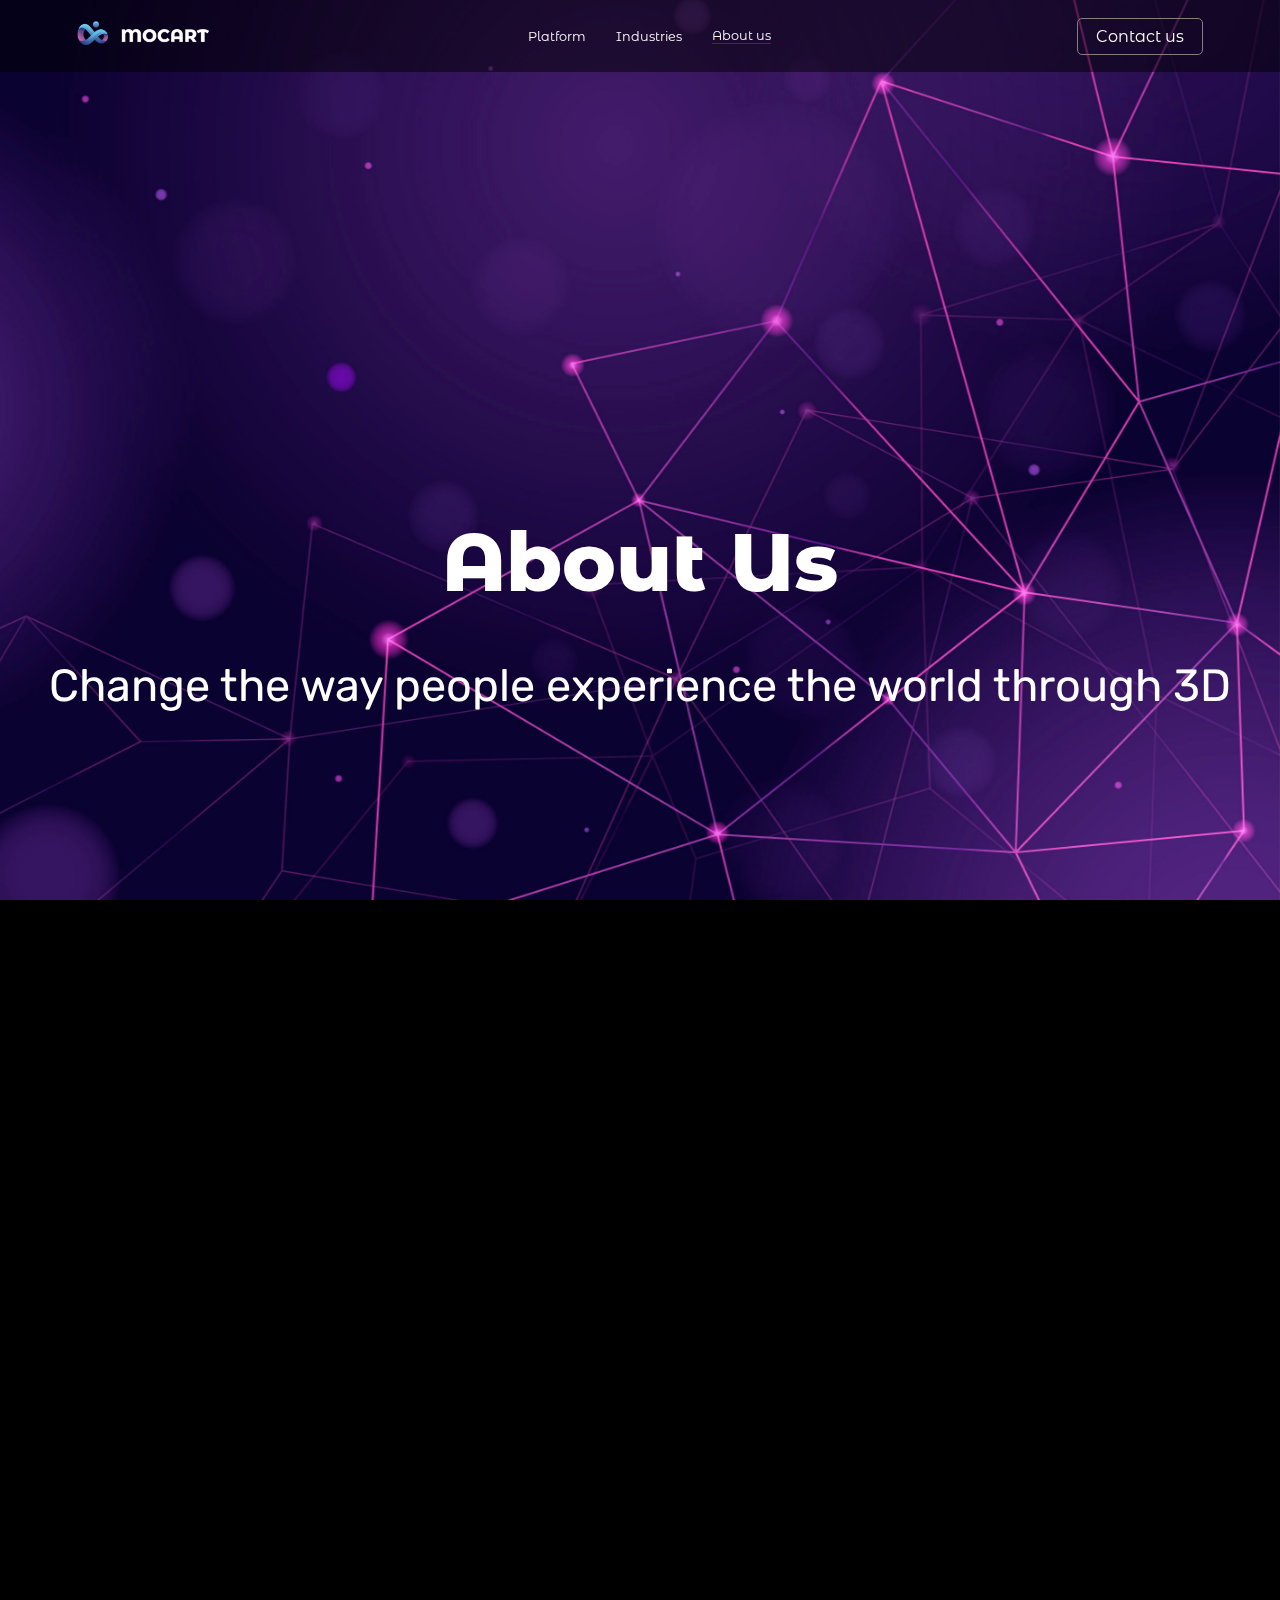
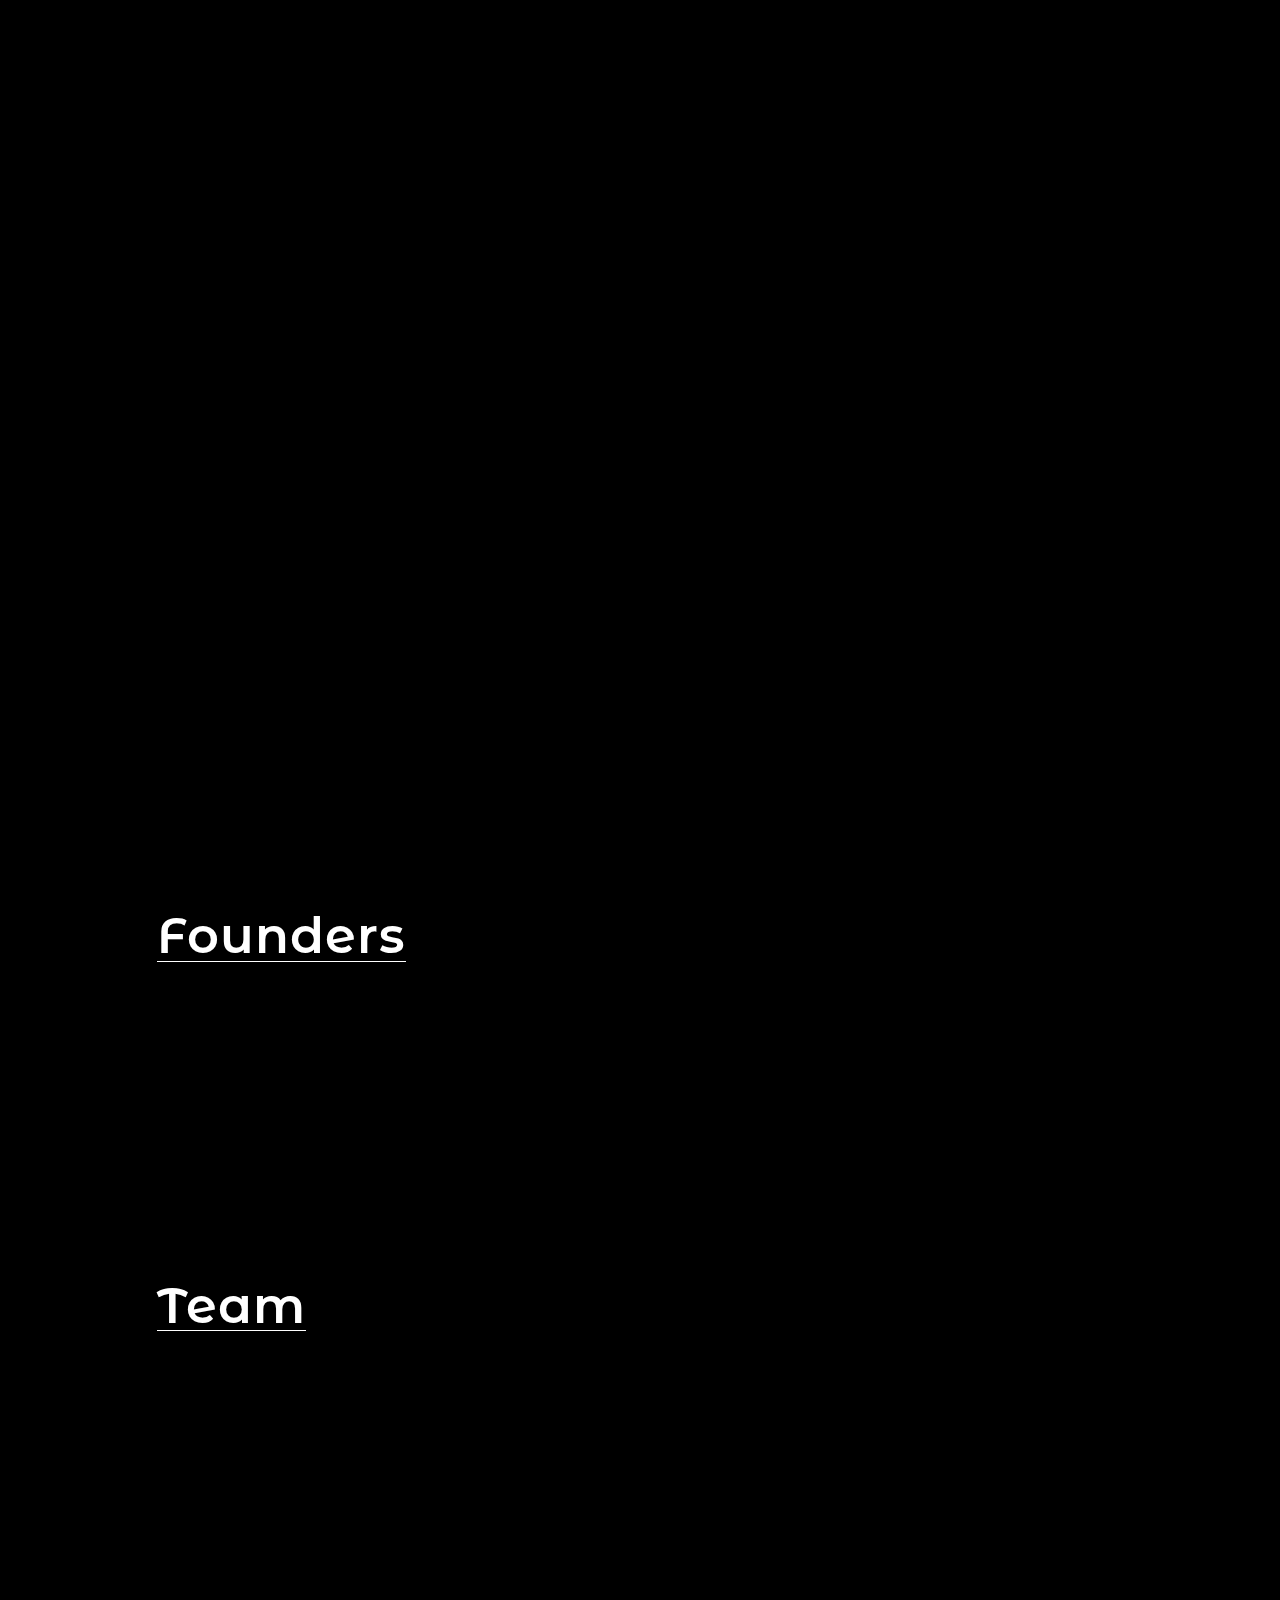
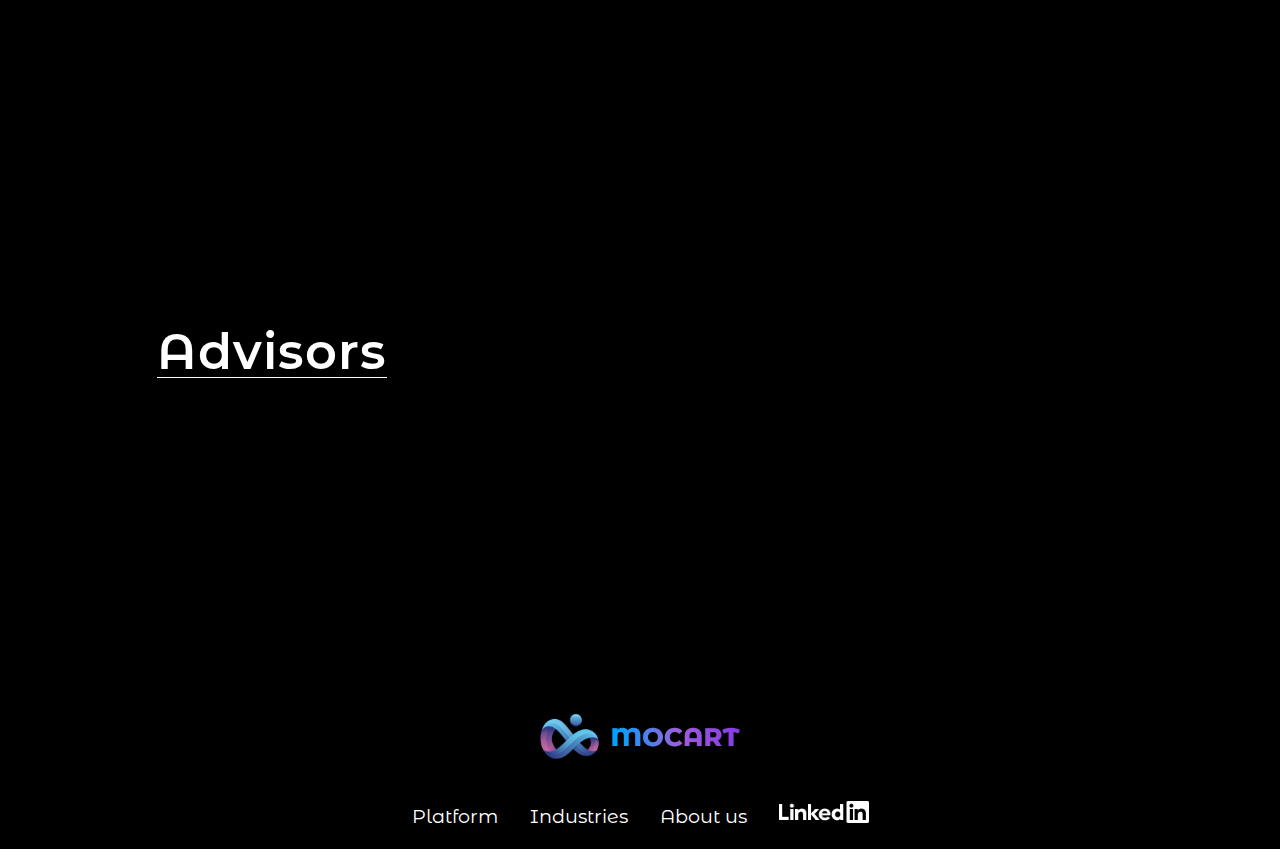
<file: aboutus.html>
<!DOCTYPE html>
<html lang="en">

<head>
  <title>MOCART - ABOUT US</title>

  <meta charset="UTF-8" />
  <meta name="viewport" content="width=device-width, initial-scale=1.0" />
  <meta http-equiv="X-UA-Compatible" content="ie=edge" />
  <link rel="stylesheet" href="style.css" />
  <link rel="icon" type="image/x-icon" href="./images/logo.png">
  <script src="https://ajax.googleapis.com/ajax/libs/jquery/3.5.1/jquery.min.js"></script>
  <link href="https://cdn.jsdelivr.net/npm/bootstrap@5.3.0/dist/css/bootstrap.min.css" rel="stylesheet"
    integrity="sha384-9ndCyUaIbzAi2FUVXJi0CjmCapSmO7SnpJef0486qhLnuZ2cdeRhO02iuK6FUUVM" crossorigin="anonymous">
  <link href="https://unpkg.com/aos@2.3.1/dist/aos.css" rel="stylesheet">
  <link rel="stylesheet" href="https://cdnjs.cloudflare.com/ajax/libs/font-awesome/5.15.3/css/all.min.css">
</head>

<body>
  <div id="loadingpage">
    <div data-aos="fade-in"><img src="./images/logo.png"></img></div>

    <div data-aos="fade-in" id="loadingpageText" class="clipbgpurple">Loading ... </div>
  </div>
  <nav>
    <a href="index "><img id="logoimg" style="width:145px" height="auto" src="./images/mocartlogo.png"></img></a>
    <ul>
      <li><a href="our_platform ">Platform</a></li>
      <li><a href="industries ">Industries</a></li>
      <li><a class="activeLINK" href="aboutus ">About us</a></li>
    </ul>
    <div data-title="contactUS" id="contactEL">
      <a data-title="contactUS" onclick="showpopup(this.dataset.title)">Contact us</a>
    </div>
    <div onclick="togglenav()" id="hamburger">
      <diV id="hamburger1"></diV>
      <diV id="hamburger2"></diV>
      <diV id="hamburger3"></diV>
    </div>
  </nav>
  <div id="resnav" class="resnav" style="display: none;">
    <ul>
      <li><a href="our_platform ">Platform</a></li>
      <li><a href="industries ">Industries</a></li>
      <li><a class="activeLINK" href="aboutus ">About us</a></li>
    </ul>
    <div data-title="contactUS" id="contactEL">
      <a data-title="contactUS" style="color: black;" onclick="showpopup(this.dataset.title)">Contact us</a>
    </div>
  </div>
  <header id="aboutus_header">

    <div data-aos="fade-up" class="textone ">About Us</div>
    <h3 data-aos="fade-up" data-aos-delay="300" class="texttwo">Change the way people experience the world through 3D
    </h3>
  </header>
  <div class="parralax">
    <div class="ourvision padding">
      <div data-aos="fade-in" class="ourvisionTitle clipbgpurple"> Our vision</div>
      <div data-aos="fade-in" class="ourvisionText">At Mocart, we aim to change the way people experience the world through 3D technology.</div>
      <div data-aos="fade-in" class="ourvisionText">As a pioneering startup, we are driven by a passion for innovation and a vision of creating immersive digital environments that push the boundaries of reality. Our dedicated team of programmer, designers, and researches collaborate to craft captivating virtual experiences that transport users to extraordinary realms.</div>
      <!-- <div data-aos="fade-in" class="ourvisionText"> We believe that virtual reality has the power to revolutionize industries and unlock new possibilities.
        We strive to harness the full potential of this cutting-edge technology to enhance education, entertainment, training, and various other domains</div> -->
    </div>
    <div class="whoweare padding">
      <div data-aos="fade-in" class="whoweareTitle clipbgpurple">Who we are?</div>
      <di data-aos="fade-in" class="whoweareText">Mocart was created by two Israeli entrepreneurs
        who dreamed of changing the traditional way of shopping.
        Since then, they participated in two international Accelerator
        programs- Tau venture and TCN - the capital network.
    </div>
  </div>
  <!-- <div class="whowearecarousel">
    <div id="carouselExampleIndicators" class="carousel slide" data-bs-ride="carousel">
      <div class="carousel-indicators" id="carousel-indicators">
        <button type="button" data-bs-target="#carouselExampleIndicators" id="crsbutton" data-bs-slide-to="0" class="active"
          aria-current="true" aria-label="Slide 1"></button>
        <button type="button" data-bs-target="#carouselExampleIndicators" id="crsbutton" data-bs-slide-to="1"
          aria-label="Slide 2"></button>
        <button type="button" data-bs-target="#carouselExampleIndicators"  id="crsbutton" data-bs-slide-to="2"
          aria-label="Slide 3"></button>
      </div>
      <div class="carousel-inner">
        <div class="carousel-item active">
          <svg class="bd-placeholder-img bd-placeholder-img-lg d-block w-100" width="800" height="400"
            xmlns="http://www.w3.org/2000/svg" role="img" aria-label="Placeholder: First slide"
            preserveAspectRatio="xMidYMid slice" focusable="false">
            <title>Placeholder</title>
            <rect width="100%" height="100%" fill="#777"></rect><text x="50%" y="50%" fill="#fff" dy=".3em">First
              slide</text>
          </svg>
        </div>
        <div class="carousel-item">
          <svg class="bd-placeholder-img bd-placeholder-img-lg d-block w-100" width="800" height="400"
            xmlns="http://www.w3.org/2000/svg" role="img" aria-label="Placeholder: Second slide"
            preserveAspectRatio="xMidYMid slice" focusable="false">
            <title>Placeholder</title>
            <rect width="100%" height="100%" fill="#666"></rect><text x="50%" y="50%" fill="#fff" dy=".3em">Second
              slide</text>
          </svg>
        </div>
        <div class="carousel-item">
          <svg class="bd-placeholder-img bd-placeholder-img-lg d-block w-100" width="800" height="400"
            xmlns="http://www.w3.org/2000/svg" role="img" aria-label="Placeholder: Third slide"
            preserveAspectRatio="xMidYMid slice" focusable="false">
            <title>Placeholder</title>
            <rect width="100%" height="100%" fill="#555"></rect><text x="50%" y="50%" fill="#fff" dy=".3em">Third
              slide</text>
          </svg>
        </div>
      </div>
      <button class="carousel-control-prev" type="button" data-bs-target="#carouselExampleIndicators"
        data-bs-slide="prev">
        <span class="carousel-control-prev-icon" aria-hidden="true"></span>
        <span class="visually-hidden">Previous</span>
      </button>
      <button class="carousel-control-next" type="button" data-bs-target="#carouselExampleIndicators"
        data-bs-slide="next">
        <span class="carousel-control-next-icon" aria-hidden="true"></span>
        <span class="visually-hidden">Next</span>
      </button>
    </div>
  </div> -->
  
  <div class="theteam padding">
    <div data-aos="fade-in" class="theteamTitle clipbgpurple">Meet the team</div>
    <div class="theteamSubTitle">Founders</div>
    <div class="theteamrow1">
      <div class="teambox">
        <div class="teambox1">
          <div data-aos="fade-in" class="teambox1circle">
            <img alt="Royal-Lee Shimon - Co-Founder & CEO"  src="./images/Royal.jpg" />
          </div>
        </div>
        <div data-aos="fade-in" class="teambox2">Royal-Lee Shimon</div>
        <div data-aos="fade-in" class="teambox3">Co-Founder & CEO</div>
      </div>
      <div class="teambox">
        <div class="teambox1">
          <div data-aos="fade-in" class="teambox1circle">
            <img alt="Yoav Jaoui - Co-Founder & COO" src="./images/yoav.webp" />
          </div>
        </div>
        <div data-aos="fade-in" class="teambox2">Yoav Jaoui</div>
        <div data-aos="fade-in" class="teambox3">Co-Founder & COO</div>
      </div>
    </div>
    <div class="theteamSubTitle">Team</div>

    <div class="theteamrow1">
      <div class="teambox ">
        <div class="teambox1">
          <div data-aos="fade-in" class="teambox1circle">
            <img alt="Gidon Freedman - Head of 3D"  src="./images/Gidon.webp" />
          </div>
        </div>
        <div data-aos="fade-in" class="teambox2">Gidon Freedman</div>
        <div data-aos="fade-in" class="teambox3">Head of 3D</div>
        <!-- <div class="teambox4">Retail Entrepreneur | Ex-UFLP at UnileverMBA Candidate | BA Business and MarketingPodcaster</div> -->
      </div>
      <div class="teambox">
        <div class="teambox1">
          <div data-aos="fade-in" class="teambox1circle">
            <img alt="Hadas Strul - Product Lead"  src="./images/hadas.webp" />
          </div>
        </div>
        <div data-aos="fade-in" class="teambox2">Hadas Strul</div>
        <div data-aos="fade-in" class="teambox3">Product Lead</div>
      </div>
      <div class="teambox ">
        <div class="teambox1">
          <div data-aos="fade-in" class="teambox1circle">
            <img alt="Eden Beck - 3D & Motion Designer"  src="./images/eden.jpeg" />
          </div>
        </div>
        <div data-aos="fade-in" class="teambox2">Eden Beck</div>
        <div data-aos="fade-in" class="teambox3">3D & Motion Designer </div>
      </div>
      <div class="teambox ">
        <div class="teambox1">
          <div data-aos="fade-in" class="teambox1circle">
            <img alt="Emuna Hadad - UX Designer" src="./images/emuna.jpeg" />
          </div>
        </div>
        <div data-aos="fade-in" class="teambox2">Emuna Hadad</div>
        <div data-aos="fade-in" class="teambox3">UX Designer</div>
      </div>
      <div class="teambox ">
        <div class="teambox1">
          <div data-aos="fade-in" class="teambox1circle">
            <img alt="Ran Mazar - Unreal Developer" src="./images/RanMazar.jpg" />
          </div>
        </div>
        <div data-aos="fade-in" class="teambox2">Ran Mazar</div>
        <div data-aos="fade-in" class="teambox3">Unreal Developer</div>
      </div>
    </div>
    <div class="theteamSubTitle">Advisors</div>

    <div class="theteamrow1">

      <div class="teambox ">
        <div class="teambox1">
          <div data-aos="fade-in" class="teambox1circle">
            <img alt="Dana Tevet - Phd Consumer behavior" width="110%" height="auto" src="./images/Dana.jpg" />
          </div>
        </div>
        <div data-aos="fade-in" class="teambox2">Dana Tevet</div>
        <div data-aos="fade-in" class="teambox3">Phd Consumer behavior</div>
        <!-- <div class="teambox4">Retail Entrepreneur | Ex-UFLP at UnileverMBA Candidate | BA Business and MarketingPodcaster</div> -->
      </div>
      <div class="teambox ">
        <div class="teambox1">
          <div data-aos="fade-in" class="teambox1circle">
            <img alt="Dekel Valtzer - founder and CEO of Avo" width="110%" height="auto" src="./images/Dekel.jpg" />

          </div>
        </div>
        <div data-aos="fade-in" class="teambox2">Dekel Valtzer</div>
        <div data-aos="fade-in" class="teambox3">founder and CEO of Avo</div>
        <!-- <div class="teambox4">Retail Entrepreneur | Ex-UFLP at UnileverMBA Candidate | BA Business and MarketingPodcaster</div> -->
      </div>
      <div class="teambox ">
        <div class="teambox1">
          <div data-aos="fade-in" class="teambox1circle">
            <img alt="Shlomi Haybi - Founder of Jeeng" width="110%" height="auto" src="./images/shlomi.jpg" />

          </div>
        </div>
        <div data-aos="fade-in" class="teambox2">Shlomi Haybi</div>
        <div data-aos="fade-in" class="teambox3">Founder of Jeeng</div>
        <!-- <div class="teambox4">Retail Entrepreneur | Ex-UFLP at UnileverMBA Candidate | BA Business and MarketingPodcaster</div> -->
      </div>
    </div>
  </div>
  <div id="popupparent" class="popupparent">
    <div id="popup" class="popup">
      <div onclick="hidepopup()" class="popup_x"><svg xmlns="http://www.w3.org/2000/svg" width="20" height="20"
          fill="currentColor" class="bi bi-x-circle" viewBox="0 0 16 16">
          <path d="M8 15A7 7 0 1 1 8 1a7 7 0 0 1 0 14zm0 1A8 8 0 1 0 8 0a8 8 0 0 0 0 16z" />
          <path
            d="M4.646 4.646a.5.5 0 0 1 .708 0L8 7.293l2.646-2.647a.5.5 0 0 1 .708.708L8.707 8l2.647 2.646a.5.5 0 0 1-.708.708L8 8.707l-2.646 2.647a.5.5 0 0 1-.708-.708L7.293 8 4.646 5.354a.5.5 0 0 1 0-.708z" />
        </svg></div>
      <div class="popup_title">Book A Demo</div>
      <form id="emailForm" class="demo_form" method="post">
        <div class="demo_form_row">
          <input id="fname" name="from" placeholder="Full name" required />
          <input id="cname" name="cname" placeholder="Company name" required />
        </div>
        <div class="demo_form_row">
          <input id="email" name="email" placeholder="Email" required />
        </div>
        <div class="demo_form_row">
          <textarea rows="5" cols="50" id="msg" name="message" placeholder="Your message" required></textarea>
        </div>
        <button type="submit" id="popup_button"><span class="clipbgblue">Send</span></button>
      </form>
    </div>
  </div>
  <footer class="footer">
    <div class="footerLogo"><img width="200px" height="auto" src="./images/footerLogo.png"/></div>
    <ul>
      <li><a href="our_platform ">Platform</a></li>
      <li><a href="industries"> Industries</a></li>
      <li><a href="aboutus"> About us</a></li>
      <li><a><img width="90px" height="auto" src="./images/linkedin.png"  /></a></li>

    </ul>
    </footer>
  </div>
  <script src="js/index.js"></script>
  <script src="https://unpkg.com/aos@2.3.1/dist/aos.js"></script>
  <script>

    AOS.init();

    // You can also pass an optional settings object
    // below listed default settings
    AOS.init({
      // Global settings:



      // Settings that can be overridden on per-element basis, by `data-aos-*` attributes:
      offset: 120, // offset (in px) from the original trigger point
      delay: 0, // values from 0 to 3000, with step 50ms
      duration: 400, // values from 0 to 3000, with step 50ms
      easing: 'ease', // default easing for AOS animations
      once: false, // whether animation should happen only once - while scrolling down
      mirror: false, // whether elements should animate out while scrolling past them
      anchorPlacement: 'top-bottom', // defines which position of the element regarding to window should trigger the animation

    });




    const myCarouselElement = document.querySelector('#myCarousel')
    const carousel = new bootstrap.Carousel(myCarouselElement, {
      interval: 2000,
      touch: false
    })
  </script>
  <script src="https://cdn.jsdelivr.net/npm/bootstrap@5.3.0/dist/js/bootstrap.min.js"
    integrity="sha384-fbbOQedDUMZZ5KreZpsbe1LCZPVmfTnH7ois6mU1QK+m14rQ1l2bGBq41eYeM/fS" crossorigin="anonymous">
    </script>

</body>

</html>
</file>
<file: style.css>
@import url('https://fonts.googleapis.com/css2?family=Inter&family=Montserrat+Alternates:wght@400;500;800&family=Rubik&display=swap');

* {
  margin: 0;
  padding: 0;
  box-sizing: border-box !important;
  font-family: "Montserrat Alternates";
  -webkit-font-smoothing: antialiased !important;
  -moz-osx-font-smoothing: grayscale !important;
}
:root {
  --paddingLeft-big-Screen: 11vw;
  --paddingRight-big-Screen: 13vw;
  --paddingTop-big-Screen: 4vh;
  --paddingBottom-big-Screen: 4vh;
}
body {
  background-color: grey;
  color: #fff !important;
  -webkit-font-smoothing: antialiased !important;
  -moz-osx-font-smoothing: grayscale !important;
  overflow-x: hidden !important;
  overflow-y: hidden;
}
#viewer {
  position: relative;
  width: 35%;
  height: 400px;
  background-color: transparent;
  cursor: pointer;
  display: flex;
  align-items: flex-end;
  justify-content: center;
}
#viewer img {
  position: absolute;
  width: 15%;
  height: auto;
  margin-top: 10%;
}
#carousel-indicators button {
  border: 10px solid white;
  border-radius: 50%;
  width: 20px;
  height: 20px;
}
#loadingProduct {
  position: absolute;
  display: flex;
  align-items: center;
  justify-content: center;
  width: 100%;
  height: 100%;
  margin-left: 0px;
  z-index: 4;
}
#loadertxt {
  width: 100%;
  height: 100%;
  position: absolute;
  display: flex;
  align-items: center;
  justify-content: center;
  z-index: 11;
  font-size: 30px;
  font-family: "Montserrat Alternates";
  color: white;
}
::-webkit-scrollbar {
  width: 5px;
}
/* Track */
::-webkit-scrollbar-track {
  background: black;
}
.list_container::-webkit-scrollbar-track {
  background: white;
}
/* Handle */
::-webkit-scrollbar-thumb {
  background: #384fcd;
  border-radius: 5px;
  height: 10px;
}
/* Handle on hover */
::-webkit-scrollbar-thumb:hover {
  background: #9d60db;
}
nav {
  position: fixed;
  top: 0;
  left: 0;
  width: 100%;
  height: 8vh;
  display: flex;
  justify-content: space-between;
  transition: 0.6s;
  background-color: rgba(0, 0, 0, 0.5);
  z-index: 5555;
  align-items: center;
  padding: 2vh 6vw;
}
#logoimg {
  width: 8vw;
  height: auto;
}
nav #hamburger {
  display: none;
  height: 30px;
  width: 35px;
  flex-direction: column;
  justify-content: space-around;
  align-items: center;
  cursor: pointer;
  transition: all 0.3s ease-in;
}
#hamburger1,
#hamburger2,
#hamburger3 {
  transition: all 0.3s ease-in;

}
nav #hamburger div {
  width: 80%;
  height: 2px;
  background-color: purple;
}
nav .logo {
  position: relative;
  transition: 0.6s;
  width: 140px;
  height: auto;
}
nav ul {
  position: relative;
  display: flex;
  justify-content: center;
  align-items: center;
  margin-bottom: 0 !important;
  padding-left: 0 !important;
  font-size: 1vw;
}
nav ul li {
  position: relative;
  list-style-type: none;
}
nav ul li a {
  cursor: pointer;
  position: relative;
  margin: 0 15px;
  transition: all 0.3s linear;
  text-decoration: none !important;
  color: white;
  display: flex;
  align-items: center;
  font-weight: 400;
}
nav ul li a:hover {
  color: purple !important;
  text-decoration: underline;
}
.resnav {
  transition: all 0.3s ease-in;
  height: fit-content;
  width: 100%;
  position: fixed;
  top: 50px;
  background-color: black;
  z-index: 5555555555555555555555555555;
  display: none;
  align-items: center;
  flex-direction: column;
  justify-content: space-between;
  padding: 3%;
}
.resnav ul {
  padding: 0;
  height: auto;
  display: flex;
  align-items: center;
  flex-direction: column;
  justify-content: space-around;
  height: 30%;
  list-style-type: none;
}
.resnav ul li {
  margin: 2% 0;
  font-size: 20px;
  color: black;
}
.resnav ul li a {
  text-decoration: none;
  color: white;
  font-weight: bold;
}
.header-vid {
  position: absolute;
  right: 0;
  bottom: 0;
  z-index: -1;
  left: 0;
  margin: auto;
}
#contactEL {
  display: flex;
  align-items: center;
  justify-content: space-between;
  color: white;
  padding: 8px 18px;
  border-radius: 5px;
  border: 1px solid grey;
  cursor: pointer;
  width: -moz-fit-content;
  width: fit-content;
  font-weight: 400;
  transition: all 0.2s ease-in;
  box-shadow: 1px 3px 22px 2px transparent;
  -webkit-box-shadow: 1px 3px 22px 2px transparent;
  -moz-box-shadow: 1px 3px 22px 2px transparent;
  transition: all 0.3s linear;
}
#contactEL:hover {
  background: linear-gradient(90deg, #01a2fe 17%, #8c48e2 50%);
  color: white;
  box-shadow: 1px 3px 22px 2px rgba(255, 255, 255, 0.75);
  -webkit-box-shadow: 1px 3px 22px 2px rgba(255, 255, 255, 0.75);
  -moz-box-shadow: 1px 3px 22px 2px rgba(255, 255, 255, 0.75);
}
.sticky {
  background-color: rgba(0, 0, 0, 1);
  display: flex;
  align-items: center;
  justify-content: space-between;
}
.sticky ul a,
.sticky #contactEL {
  color: #ffffff !important;
  font-weight: 400;
}
.clipbgpurple {
  background: linear-gradient(90deg, #01a2fe 17%, #8c48e2 50%) !important;
  background-clip: text !important;
  -webkit-background-clip: text !important;
  color: transparent !important;
}
header {
  background-image: linear-gradient(to bottom, rgba(0, 0, 0, 0.4), rgba(2, 2, 2, 0.5)), url("images/header-img.webp");
  background-size: cover;
  background-position: center;
  height: 100vh;
  width: 100%;
  display: flex;
  align-items: center;
  flex-direction: column;
  justify-content: center;
  padding-top: 4%;
  z-index: -5;
  position: fixed;
  top: 0%;
}
.headerHome {
  align-items: flex-start
}
header .textone {
  font-family: Montserrat Alternates;
  font-size: 9vh;
  padding-top: 35vh;
  font-weight: 800;
  line-height: 1.3;
  letter-spacing: 0em;
  text-align: left;
}
header .texttwo {
  font-size: 5vh;
  font-weight: 400;
  line-height: 2;
  letter-spacing: 0em;
  text-align: left;
  margin: 2% 0%;
  font-family: Rubik;
}
header button {
  font-family: Montserrat Alternates;
  font-size: 1.2rem;
  font-weight: 400;
  line-height: 1.3;
  letter-spacing: 0em;
  text-align: center;
  border: transparent;
  box-shadow: 1px 3px 22px 2px transparent;
  -webkit-box-shadow: 1px 3px 22px 2px transparent;
  -moz-box-shadow: 1px 3px 22px 2px transparent;
  color: #fff;
  padding: 15px 14vw;
  background: linear-gradient(90deg, #01a2fe 17%, #8c48e2 50%);
  cursor: pointer;
  transition: all 0.3s ease-out;
  border-radius: 5px;
}
header button:hover {
  box-shadow: 1px 3px 22px 2px rgba(255, 255, 255, 0.75);
  -webkit-box-shadow: 1px 3px 22px 2px rgba(255, 255, 255, 0.75);
  -moz-box-shadow: 1px 3px 22px 2px rgba(255, 255, 255, 0.75);
}
.header2 {
  background-color: black;
  height: auto;
  min-height: 100vh;
  display: flex;
  align-items: flex-start;
  justify-content: center;
  flex-direction: column;
  background: black;
  background-size: cover;
  background-position: right;
  color: #fff;
  padding-top: 2%;
}
.header2 .textone {
  font-size: 8vh;
  font-weight: 700;
  line-height: 1.5;
  letter-spacing: 0em;
  text-align: left;
  margin: 1rem 0;
  width: 100%;
}
.header2 .texttwo {
  font-size: 2.5vw;
  font-weight: 700;
  line-height: 52px;
  letter-spacing: 0em;
  text-align: left;
  margin: 3rem 0;
}
.platform {
  width: 100%;
  height: auto;
  display: flex;
  align-items: center;
  justify-content: space-between;
  background-position: center;
  background-size: cover;
  background-attachment: fixed;
}
#platformhome3d {
  background-image: linear-gradient(to right, rgba(0, 0, 0, 0.8), rgba(2, 2, 2, 0.99)), url("images/headercover.jpg");
  background-size: cover;
  background-position: center;
  background-attachment: fixed;
  padding-top: 2%;
}
.platformLeft {
  width: 40%;
  height: auto;
  display: flex;
  align-items: flex-start;
  flex-direction: column;
  justify-content: space-between;
}
.platformLeftTitle {
  font-family: Montserrat Alternates;
  font-size: 40px;
  font-weight: 700;
  line-height: 52px;
  letter-spacing: 0em;
  text-align: left;
  margin-bottom: 5%;
}
.platformLeftText {
  font-family: Montserrat Alternates;
  font-size: 24px;
  font-weight: 500;
  line-height: 60px;
  letter-spacing: 2px;
  text-align: left;
  margin: 2rem 0;
}
.platformLeft button {
  font-family: Montserrat Alternates;
  font-size: 20px;
  font-weight: 400;
  line-height: 52px;
  letter-spacing: 0em;
  text-align: center;
  border: transparent;
  color: #fff;
  padding: 2px 12%;
  border-radius: 4px;
  background: linear-gradient(88.84deg, #0b3dc8 -2.81%, #4e91ea 103.9%);
  cursor: pointer;
  transition: all 0.3s ease-out;
}
.platformLeft button:hover {
  background: #323232;
}
.platformRight {
  width: 35%;
  height: 400px;
  background-image: url("./images/Prototype.png");
  background-position: center;
  background-size: cover;
}
.ourClients {
  width: 100%;
  height: auto;
  display: flex;
  align-items: flex-start;
  justify-content: space-between;
  background-color: #000000;
  flex-direction: column;
  padding-top: 2%;
}
.ourClientsTitle {
  font-size: 10.3vh;
  font-weight: 800;
  line-height: 10.3vh;
  letter-spacing: 0em;
  text-align: center;
  margin-bottom: 4rem;
  color: #000;
}
.ourClientsItems {
  display: flex;
  align-items: center;
  justify-content: space-between;
  width: 100%;
  flex-wrap: wrap;
}
.ourClientsItemsItem {
  width: auto;
  height: auto;
  display: flex;
  flex: 20%;
  align-items: flex-start;
  justify-content: space-around;
  flex-direction: column;
}
.ourClientsItemsItem img {
  width: 180px;
  height: auto;
  margin: 1rem;
}
.ourClientsItemsItem h4 {
  font-size: 26px;
  font-weight: 800;
  line-height: 46px;
  letter-spacing: 0px;
  text-align: center;
  color: #000;
}
.ourMission {
  height: auto;
  width: 100%;
  display: flex;
  flex-direction: column;
  align-items: flex-start;
  background-position: center;
  background-size: cover;
  background-color: black;
  z-index: 1;
  position: relative;
  color: white;
  padding-top: 2%;
}
.ourMissionTitle {
  font-size: 10.3vh;
  font-weight: 800;
  line-height: 10.3vh;
  letter-spacing: 0em;
  text-align: left;
  margin-bottom: 4%;
}
.ourMissionTextone {
  width: 100%;
  font-family: Montserrat Alternates;
  font-size: 5vh;
  font-weight: bold;
  line-height: 2;
  letter-spacing: 0em;
  text-align: left;
  margin: 2rem 0 0 0 !important;
}
.ourMissionTexttwo {
  font-family: Montserrat Alternates;
  font-size: 3.4vh;
  font-weight: 500;
  width: 100%;
  line-height: 2;
  letter-spacing: 0em;
  text-align: left;
  flex-direction: column;
}
.ourMissionTexttwo div {
  display: flex;
  justify-content: center;
}
.ourMissionTexttwo div span {
  padding: 0px 100px;
}
.ourMissionSidebar {
  display: flex;
  width: 100%;
  justify-content: space-between;
  margin: 2rem 0 0 0;
}
.ourMissionSidebarItem {
  font-size: 6vh;
  font-weight: 700;
  cursor: pointer;
  border-bottom: 2px solid transparent;
}
.ourMissionSidebarItemText {
  border-bottom: 2px solid transparent;
}
.ourMissionSidebarItemText:hover {
  border-bottom: 2px solid white;
  transition: transform 250ms ease-in-out;
}
#Empower {
  border-bottom: 2px solid white;
}
.counter {
  display: flex;
  width: 100%;
  height: auto;
  align-items: center;
  justify-content: space-between;
  background-image: linear-gradient(to bottom, rgba(0, 0, 0, 0.4), rgba(2, 2, 2, 0.8)), url("images/header2cover.jpg");
  background-size: cover;
  background-position: center;
  background-attachment: fixed;
  padding: 4% 4%;
}
.counterItem {
  display: flex;
  flex-direction: column;
  align-items: center;
  justify-content: space-around;
}
.counterItemNumber {
  font-size: 62px;
  font-weight: 700;
  line-height: 2;
  letter-spacing: 0em;
  text-align: left;
}
.counterItemText {
  font-size: 24px;
  font-weight: 500;
  line-height: 1.5;
  letter-spacing: 0em;
  text-align: center;
  color: black;
}
.devices {
  width: 100%;
  height: auto;
  display: flex;
  flex-direction: column;
  align-items: center;
  justify-content: space-between;
  background-color: #323232;
}
.devicesTitle,
.devices .carrouselTitle {
  font-size: 10.3vh;
  font-weight: 800;
  line-height: 1;
  color: #000;
  text-align: center;
  align-self: flex-start;
}
.devicesItems {
  display: flex;
  justify-content: center;
  width: 100%;
  padding-top: 2% !important;
}
.devicesItemsItem {
  display: flex;
  align-items: center;
  justify-content: space-around;
  flex-direction: column;
  width: 22%;
}
.devicesItemsItemImg img {
  width: 100px;
  height: auto;
}
.devicesItemsItemDes {
  font-size: 2rem;
  font-weight: 500;
  line-height: 52px;
  letter-spacing: 0em;
  text-align: center;
  color: #fff;
  margin-top: 2%;
}
.carrousel {
  width: 100%;
  height: auto;
  display: flex;
  flex-direction: column;
  align-items: flex-start;
  justify-content: flex-start;
  background-color: black;
  color: #fff;
  padding-top: 2%;
  overflow-x: hidden;
  min-height: 60vh;
}
.carrouselTitle {
  font-size: 10.3vh;
  font-weight: 800;
  /* line-height: 2; */
  letter-spacing: 0em;
  text-align: left;
  margin-top: 0;
  position: relative;
}
.carrouselItem {
  width: 100%;
  display: flex;
  justify-content: space-between;
  align-items: center;
  padding: 5rem 0rem;
}
.carrouselItemLeft {
  width: 45%;
  height: auto;
  display: flex;
  align-items: flex-start;
  justify-content: space-around;
  flex-direction: column;
}
.carrouselItemLeft1 {
  font-size: 1.1rem;
  font-weight: 500;
  line-height: 34px;
  letter-spacing: 0em;
  text-align: left;
}
.carrouselItemLeft2 {
  font-size: 1.25rem;
  font-weight: 500;
  line-height: 34px;
  letter-spacing: 0em;
  text-align: left;
  margin-top: 20px;
}
.carrouselItemRight {
  display: flex;
  justify-content: space-around;
  align-items: center;
  width: 45%;
  height: auto;
}
.carrouselItemRight img {
  width: 100%;
  height: auto;
  max-width: 380px;
  min-width: 320px;
}
.carrousel .carousel-control-prev {
  justify-content: flex-start;
  left: -3%;
}
.footer {
  display: flex;
  justify-content: space-between;
  align-items: center;
  width: 100%;
  height: auto;
  background-color: #EAEAEA;
  padding: 1% 0;
  background: #000;
  flex-direction: column;
}
.footerLogo {
  margin-bottom: 2rem;
}
.footer ul {
  list-style-type: none;
  display: flex;
  align-content: center;
  justify-content: space-evenly;
  width: auto;
}
.footer ul li a {
  line-height: 2;
  color: white;
  text-decoration: none;
  font-size: 1.2rem;
  cursor: pointer;
  margin: 1rem;
}
.parralax {
  margin-top: 100vh;
  z-index: 55555;
  background-color: black !important;
  /* padding: 0% var(--paddingRight-big-Screen) 0%  var(--paddingLeft-big-Screen); */
}
.text2,
.text3 {
  display: none;
}
.text1 {
  transition: display 1s ease-in !important;
}
#button1 {
  background-color: purple;
}
#button1:hover,
#button2:hover,
#button3:hover {
  background-color: #883de7;
}
.text1,
.text2,
.text3 {
  animation: hideandshow 0.3s ease-in;
}
@keyframes hideandshow {
  0% {
    opacity: 0;
  }

  20% {
    opacity: 0.4;
  }

  80% {
    opacity: 0.8;
  }

  100% {
    opacity: 1;
  }
}
.platform_paralax {
  margin-top: 100vh;
  width: 100%;
  height: auto;
  z-index: 55555;
  background: #0D0D0D !important;
}
.video_section {
  height: auto;
  width: 100%;
  background-color: #0D0D0D;
  display: flex;
  flex-direction: column;
  justify-content: space-around;
  align-items: center;
  padding: 2% 4%;
  color: white;
}
.video_section_player {
  width: auto;
  height: auto;
  border-radius: 10px;
  max-width: 100%;
}
.video_section p {
  font-size: 22px;
  font-weight: 400;
  line-height: 2;
  letter-spacing: 0px;
  text-align: center;
  color: #fff;
  width: 100%;
  margin: 3% 1%;
  font-family: Rubik;
  width: 80%;
}
.video_section button {
  font-family: Montserrat Alternates;
  font-size: 20px;
  font-weight: 400;
  line-height: 52px;
  letter-spacing: 0em;
  text-align: center;
  border: transparent;
  color: #fff;
  padding: 2px 12%;
  border-radius: 4px;
  background: linear-gradient(90deg, #01a2fe 17%, #8c48e2 50%) !important;
  box-shadow: 1px 3px 22px 2px transparent;
  -webkit-box-shadow: 1px 3px 22px 2px transparent;
  -moz-box-shadow: 1px 3px 22px 2px transparent;
  /* background: linear-gradient(88.84deg, #0b3dc8 -2.81%, #4e91ea 103.9%); */
  cursor: pointer;
  transition: all 0.3s ease-out;
}
.video_section button:hover {
  /* background: #323232; */
  /* background: linear-gradient(88.84deg, #0b3dc8 -2.81%, #4e91ea 103.9%); */
  box-shadow: 1px 3px 22px 2px rgba(255, 255, 255, 0.75);
  -webkit-box-shadow: 1px 3px 22px 2px rgba(255, 255, 255, 0.75);
  -moz-box-shadow: 1px 3px 22px 2px rgba(255, 255, 255, 0.75);
}
.parallele {
  display: flex;
  align-items: flex-start;
  justify-content: space-between;
  flex-direction: column;
  height: auto;
  width: 100%;
  background-color: #0D0D0D;
  z-index: 5555;
  padding-top: 2%;
}
.parallele_title {
  font-size: 62px;
  font-weight: 800;
  line-height: 1.5;
  letter-spacing: 0em;
  text-align: center;
  margin-bottom: 4%;
}
.parallele_item {
  display: flex;
  align-items: center;
  justify-content: space-between;
  width: 100%;
  margin-bottom: 5rem;
}
.parallele_item_left {
  width: 45%;
  height: auto;
  display: flex;
  align-items: center;
  flex-direction: column;
  align-items: flex-start;
  justify-content: space-between;
  align-self: center;
}
.parallele .parallele_item_left_title {
  font-size: 9vh;
}
.parallele_item_left_title {
  font-family: Montserrat Alternates;
  font-size: 10.3vh;
  font-weight: 800;
  line-height: 1.5;
  letter-spacing: 0em;
  text-align: left;
}
.parallele_item_left_text {
  width: 100%;
  margin: 1.5rem 0;
  font-size: 1.3REM;
  font-weight: 400;
  font-family: Rubik;
  line-height: 2.2;
  letter-spacing: 0px;
  text-align: left;
  line-height: 1.5;
  color: #fff;
}
.parallele_item_left_text_list {
  list-style-type: none;
  width: 100%;
  margin: 0% !important;
  padding: 0 !important;
  margin-bottom: 2rem !important;
}
.parallele_item_left_text_list li {
  margin-bottom: 2%;
  font-size: 1.5rem;
  display: flex;
  align-items: center;
  width: auto;
  margin-left: 0% !important;
  margin-left: 2rem;
}
.parallele_item_left_text_list li .shaperound {
  border: 5px solid #7158D5;
  display: flex;
  align-items: center;
  margin-right: 2%;
  justify-content: space-around;
  width: 20px;
  height: 20px;
  border-radius: 100%;
}
.parallele_item_right {
  width: 45%;
  height: auto;
}
.parallele_item button {
  font-family: Montserrat Alternates;
  font-size: 20px;
  font-weight: 400;
  line-height: 52px;
  letter-spacing: 0em;
  text-align: center;
  border: transparent;
  color: #fff;
  padding: 2px 27%;
  border-radius: 4px;
  background: linear-gradient(268.12deg, #883de7 4.53%, #9d60db 48.08%, #384fcd 92.55%), linear-gradient(0deg, #ffffff, #ffffff), linear-gradient(0deg, #022859, #022859);
  cursor: pointer;
  transition: all 0.3s ease-out;
  box-shadow: 1px 3px 22px 2px transparent;
  -webkit-box-shadow: 1px 3px 22px 2px transparent;
  -moz-box-shadow: 1px 3px 22px 2px transparent;
}
.parallele_item button:hover {
  box-shadow: 1px 3px 22px 2px rgba(255, 255, 255, 0.75);
  -webkit-box-shadow: 1px 3px 22px 2px rgba(255, 255, 255, 0.75);
  -moz-box-shadow: 1px 3px 22px 2px rgba(255, 255, 255, 0.75);
}
.our_technology {
  background-color: white;
  height: auto;
  width: 100%;
  display: flex;
  flex-direction: column;
  padding: 2% 4%;
  align-items: center;
  justify-content: space-around;
}
.our_technology_title {
  font-family: Montserrat Alternates;
  font-size: 40px;
  font-weight: 800;
  line-height: 52px;
  letter-spacing: 0em;
  text-align: center;
  margin: 2rem;
}
.our_technology_video {
  width: 100%;
  height: AUto;
}
.demo {
  width: 100%;
  height: auto;
  display: flex;
  align-items: center;
  justify-content: space-around;
  flex-direction: column;
  padding: 2% 2%;
  background: #0D0D0D;
}
.demo_title {
  font-size: 40px;
  font-weight: 800;
  line-height: 52px;
  letter-spacing: 0em;
  text-align: center;
}
.demo_form {
  width: auto;
  height: auto;
  margin: 2rem 0;
  display: flex;
  flex-direction: column;
  align-items: center;
  justify-content: space-around;
  max-width: 100%;
}
.demo_form_row {
  width: 100%;
  height: auto;
  height: auto;
  display: flex;
  align-items: center;
  justify-content: space-between;
}
.demo_form_row input {
  height: auto;
  width: 48%;
  background-color: white;
  border: 0.5px solid #6c6c6c;
  margin-bottom: 1rem;
  height: 2.5rem;
  padding: 10px;
  border-radius: 8px;
  font-size: 0.9em;
}
.demo_form_row textarea {
  font-size: 1em;
  padding: 10px;
  border: 0.5px solid #6c6c6c;
  border-radius: 8px;
  width: 100%;
}
.demo_form_row button {
  width: 100%;
  height: 60px;
  padding: 20px 60px 20px 60px;
  border-radius: 8px;
  font-family: Montserrat Alternates;
  font-size: 32px;
  font-weight: 700;
  border: none;
  line-height: 52px;
  letter-spacing: 0em;
  color: white;
  text-align: center;
  background: linear-gradient(88.84deg, #0B3DC8 -2.81%, #4E91EA 103.9%);
  padding: 0;
  background: linear-gradient(268.12deg, #883de7 4.53%, #9d60db 48.08%, #384fcd 92.55%), linear-gradient(0deg, #ffffff, #ffffff), linear-gradient(0deg, #022859, #022859) !important;
  margin-top: 2%;
}
.demo_form_row button:hover {
  background-color: red;
}
.demo #cemail {
  width: 100%;
}
.my-video {
  height: auto;
  width: 100%;
}
.popupparent {
  display: none;
  position: absolute;
  z-index: 1111111111111111111111111111111111111111111111;
  padding-top: 100px;
  left: 0;
  top: 0;
  width: 100%;
  height: 100%;
  overflow: auto;
  background-color: rgb(0, 0, 0);
  background-color: rgba(0, 0, 0, 0.8);
  overflow-y: hidden;
  transition: all 0.3s linear;
}
.popup {
  box-shadow: 5px 0px 23px 0px rgba(0, 0, 0, 0.52);
  -webkit-box-shadow: 5px 0px 23px 0px rgba(0, 0, 0, 0.52);
  -moz-box-shadow: 5px 0px 23px 0px rgba(0, 0, 0, 0.52);
  background: url("./images/purplebg.jpg");
  background-position: center;
  background-size: cover;
  width: 400px;
  height: auto;
  position: relative;
  top: 50%;
  left: 50%;
  z-index: 55555555555555550;
  /* background-color: purple; */
  padding: 2%;
  border-radius: 20px;
  transition: all 0.3s linear;
  max-width: 100%;
  transform: translate(-50%, -50%);
}
.popup_x {
  position: absolute;
  top: 1%;
  left: 92%;
  cursor: pointer;
}
.popup_title {
  font-family: Montserrat Alternates;
  font-size: 35px;
  font-weight: 700;
  line-height: 52px;
  letter-spacing: 0em;
  text-align: center;
}
#cemail,
#email {
  width: 100%;
}
#popup_button {
  width: 100%;
  height: 60px;
  margin-top: 10px;
  padding: 20px 60px 20px 60px;
  border-radius: 8px;
  font-family: Montserrat Alternates;
  font-size: 32px;
  font-weight: 700;
  border: none;
  line-height: 52px;
  letter-spacing: 0em;
  text-align: center;
  box-shadow: 1px 3px 22px 2px transparent;
  -webkit-box-shadow: 1px 3px 22px 2px transparent;
  -moz-box-shadow: 1px 3px 22px 2px transparent;
  background: linear-gradient(90deg, #01a2fe 17%, #8c48e2 50%) !important;
  padding: 0;
  transition: all 0.3s linear;
}
#popup_button:hover {
  box-shadow: 1px 3px 22px 2px rgba(255, 255, 255, 0.75);
  -webkit-box-shadow: 1px 3px 22px 2px rgba(255, 255, 255, 0.75);
  -moz-box-shadow: 1px 3px 22px 2px rgba(255, 255, 255, 0.75);
}
.clipbgblue {
  color: white;
  /* background: linear-gradient(88.84deg, #0B3DC8 -2.81%, #4E91EA 103.9%);
  background-clip: text;
  -webkit-background-clip: text;
  color: transparent; */
}
.hide {
  display: none;
}
.show {
  display: flex;
}
/*************************** industries Page *****************************/

#platformbg {
  background-image: linear-gradient(to bottom, rgba(0, 0, 0, 0.4), rgba(2, 2, 2, 0.5)), url("images/platformbg.webp");

}
#industriesbg {
  background-image: linear-gradient(to bottom, rgba(0, 0, 0, 0.4), rgba(2, 2, 2, 0.5)), url("images/industriesbg.jpg");

}
.blue {
  background: linear-gradient(88.84deg, #0B3DC8 -2.81%, #4E91EA 103.9%);
  -webkit-background-clip: text;
  background-clip: text;
  color: transparent;
}
.stickyscroll {
  background-color: black;
  height: auto;
  width: 100%;
  display: flex;
  flex-direction: column;
  align-items: center;
  justify-content: space-between;
  padding: 2% 4% 0% 4%;
  position: relative;
  font-family: Montserrat Alternates;
  font-size: 72px;
  font-weight: 700;
  line-height: 77px;
  letter-spacing: 0em;
  text-align: left;
}
.stickyscrollLeft {
  width: 100%;
  top: 0px;
  color: black;
  font-family: Montserrat Alternates;
  font-size: 61px;
  font-weight: 700;
  line-height: 1.2;
  opacity: 0.9;
  letter-spacing: 0em;
  z-index: 5;
  text-align: left;
}
.stickyscrollRight {
  width: 100%;
  display: flex;
  flex-wrap: wrap;
  justify-content: space-around;
  flex-direction: column;
}
.stickyscroll .box {
  width: 100%;
  margin: 0% 2%;
  min-width: 33%;
  height: auto;
  border: 1px solid black;
  margin: 1rem 0;
  display: flex;
  align-items: center;
  cursor: pointer;
  justify-content: flex-start;
  overflow: hidden;
  flex-direction: column;
  color: black;
  background-size: cover;
  background-position: center;
  position: relative;
  overflow: hidden;
}
.box img {
  max-width: 100%;
  max-height: 100%;
  width: 100%;
  height: auto;
  object-fit: contain;
  transition: transform 0.3s ease;
}
.box:hover img {
  transform: scale(1.2);
  -webkit-filter: grayscale(50%);
  filter: grayscale(50%);
}
/* .stickyscroll .boxTitle {
  font-family: Rubik;
  position: absolute;
  font-size: 1.8rem;
  font-weight: 800;
  line-height: 66px;
  letter-spacing: 0em;
  text-align: center;
  color: white;
  top: 2%;
  z-index: 1;
  transition: all 0.3s ease-in;
} */

.box .boxButton {
  display: none;
  font-size: 11px;
  text-transform: uppercase;
  letter-spacing: 2.5px;
  font-weight: 600;
  position: absolute;
  color: purple;
  line-height: 1.5;
  background-color: #fff;
  border: none;
  text-align: center;
  top: 50%;
  padding: 4% 8%;
  border-radius: 45px;
  box-shadow: 0px 8px 15px rgba(0, 0, 0, 0.1);
  transition: all 0.3s ease 0s;
  cursor: pointer;
  outline: none;
  list-style-type: none;
  text-decoration: none;
}
.box .boxButton a {
  text-decoration: none;
  color: black;
}
.boxButton:hover {
  background: linear-gradient(268.12deg, #883de7 4.53%, #9d60db 48.08%, #384fcd 92.55%), linear-gradient(0deg, #022859, #022859) !important;
  box-shadow: 0px 5px 8px rgba(#9d60db, 0.4);
  color: #fff;
  transform: translateY(-7px);

}
.box:hover .boxButton {
  display: block;
}
.stickyscroll .boxText {
  font-family: Rubik;
  font-size: 1.2rem;
  font-weight: 400;
  line-height: 30px;
  letter-spacing: 0em;
  text-align: center;
  width: 100%;
}
.stickyscroll .industriesVideo {
  z-index: 2;
  width: 100%;
  height: auto;
  position: relative;
  padding-bottom: 2%;
  object-fit: cover;
}
.stickyscroll .ArtGallerySRC{
  position: relative;
  z-index: 3;
}
.stickyscroll .boxTitle {
  font-family: Rubik;
  position: absolute;
  font-size: 2.8rem;
  font-weight: 800;
  line-height: 66px;
  letter-spacing: 0em;
  text-align: center;
  color: white;
  top: 2%;
  z-index: 3;
  transition: all 0.3s ease-in;
  left: 3%;
}
.stickyscroll .mt-10 {
  margin-top: 10%;
}
.blackbar {
  background: linear-gradient(180deg, #000000 0%, rgba(85, 85, 85, 0.567535) 77.6%, rgba(196, 196, 196, 0) 99.96%, #C4C4C4 99.97%);
  height: auto;
  width: 100%;
  padding: 1%;
  display: flex;
  justify-content: center;
}
.blackbarTitle {
  font-size: 3rem;
  font-weight: 700;
  color: white;
  line-height: 2;
  text-align: center;
  margin: 0;
}
.impact {
  height: auto;
  width: 100%;
  display: flex;
  align-items: center;
  justify-content: space-between;
  padding: 2% 2%;
  flex-direction: column;
  position: relative;
  color: #fff;
  background: #0D0D0D;
}
.impactTitle {
  font-family: Montserrat Alternates;
  font-size: 10.0vh;
  font-weight: 900;
  line-height: 3;
  letter-spacing: 0em;
  text-align: center;
  padding-left: 4%;
  align-self: flex-start;
}
.impactDes {
  font-family: Montserrat Alternates;
  font-size: 6.2vh;
  font-weight: 400;
  line-height: 2;
  letter-spacing: 0em;
  text-align: center;
  margin-bottom: 2%;
  color: #fff;
  padding-left: 4%;
  align-self: flex-start;
}
.impactContainer {
  height: auto;
  width: 100%;
  display: flex;
  flex-wrap: wrap;
  justify-content: space-around;
  align-content: center;
  color: #fff;
}
.impactContainerItem {
  margin: 2% 0;
  width: 30%;
  height: auto;
  padding: 2%;
  display: flex;
  align-items: center;
  justify-content: flex-start;
}
.impactContainerItemLeft {
  width: 45px;
  height: 45px;
  border-radius: 100%;
  background: linear-gradient(268.12deg, #8c48e2 5%, #8c48e2 50%, #01a2fe 95%) !important;
  display: flex;
  align-items: center;
  justify-content: space-around;
}
.impactContainerItemLeftInside {
  background: #0D0D0D;
  width: 23px;
  height: 23px;
  border-radius: 100%;

}
.impactContainerItemRight {
  width: auto;
  font-family: Rubik;
  font-size: 28px;
  font-weight: bold;
  line-height: 1.8;
  letter-spacing: 0em;
  text-align: left;
  margin-left: 20px;
}
/****************************** About Us ******************************/
.whoweare {
  display: flex;
  background-color: #000;
  flex-direction: column;
  color: #fff;
  align-items: flex-start;
  justify-content: space-around;
}
.whoweareTitle {
  font-size: 10.3vh;
  font-weight: 800;
  line-height: 10.3vh;
  letter-spacing: 0em;
  text-align: left;
  margin-bottom: 2%;
}
.whoweareText {
  font-size: 3.5vh;
  font-weight: 400;
  line-height: 2.5;
  letter-spacing: 0.02em;
  text-align: left;
  width: 100%;
}
.whowearecarousel {
  padding: 2% 20%;
  background-color: white;
}
.ourvision {
  display: flex;
  background-color: black;
  flex-direction: column;
  color: white;
  align-items: flex-start;
  justify-content: space-around;
}
.ourvisionTitle {
  font-size: 10.3vh;
  font-weight: 800;
  line-height: 10.3vh;
  letter-spacing: 0em;
  text-align: left !important;
  margin-bottom: 2%;
}
.ourvisionText {
  font-family: Montserrat Alternates;
  font-size: 3.5vh;
  font-weight: 400 !important;
  line-height: 2.5;
  letter-spacing: 0em;
  text-align: LEFT;
  margin-bottom: 2%;
}
#aboutus_header {
  background-image: url("images/aboutus.jpg");
  /* background-position: left;
  background-size: cover; */
}
.theteam {
  display: flex;
  background-color: black;
  flex-direction: column;
  color: #fff;
  align-items: flex-start;
  justify-content: space-around;
}
.theteamTitle {
  font-size: 10.3vh;
  font-weight: 800;
  line-height: 10.3vh;
  letter-spacing: 0em;
  text-align: center;
  margin-bottom: 2%;
}
.theteamSubTitle {
  font-family: Montserrat Alternates;
  font-size: 5.5vh;
  font-weight: 600;
  line-height: 1;
  border-bottom: 1.5px solid white;
  letter-spacing: 0.02em;
  text-align: center;
  margin: 2rem 0 0 1rem;
}
.theteamrow1 {
  display: flex;
  align-items: center;
  justify-content: flex-start;
  flex-wrap: wrap;
  align-self: flex-start;
  padding-top: 10px;
}
.theteam .teambox {
  display: flex;
  align-items: center;
  justify-content: space-around;
  flex-direction: column;
  width: 280px;
}
.theteam .teambox1 {
  height: 180px;
  width: 100%;
  display: flex;
  align-items: center;
  justify-content: space-around;
}
.theteam .teambox1circle {
  width: 59%;
  height: 89%;
  border-radius: 50%;
  background: #C4C4C4;
  overflow: hidden;
}
.theteam .teambox1circle img {
  width: 100%;
  height: auto;
}
.theteam .teambox2 {
  font-family: Montserrat Alternates;
  font-size: 2.5vh;
  font-weight: 800;
  line-height: 52px;
  letter-spacing: 0em;
  text-align: center;
  background: linear-gradient(268.12deg, #883DE7 4.53%, #9D60DB 48.08%, #00A3FF 92.55%);
  -webkit-background-clip: text;
  background-clip: text;
  color: transparent;
}
.theteam .teambox3 {
  font-family: Montserrat Alternates;
  font-size: 1.7vh;
  font-style: italic;
  font-weight: 400;
  line-height: 5px;
  letter-spacing: 0.02em;
  text-align: center;
  margin: 20px 0;
}
.theteam .teambox4 {
  font-family: Montserrat Alternates;
  font-size: 16px;
  font-weight: 400;
  line-height: 21px;
  letter-spacing: 0.02em;
  text-align: center;
}
.w-20 {
  width: 280px !important;
  padding: 2% !important;
}
.activeLINK {
  color: white !important;
  border-bottom: 1px solid purple !important;
}
.fortyfor {
  height: 100vh;
  width: 100%;
  display: flex;
  align-items: center;
  flex-direction: column;
  justify-content: center;
  padding: 10% 2%;
  background-color: black;
}
.fortyfor .textone {
  font-family: Montserrat Alternates;
  font-size: 220px;
  font-weight: 700;
  letter-spacing: 0em;
  text-align: left;
}
.fortyfor .texttwo {
  font-family: Inter;
  font-size: 72px;
  font-weight: 700;
  letter-spacing: 0px;
  text-align: center;
}
.fortyfor .textthree {
  font-family: Inter;
  font-size: 24px;
  font-weight: 400;
  letter-spacing: 0px;
  text-align: center;
  margin: 4% 2%;
}
.fortyfor button {
  border-radius: 24px;
  background: linear-gradient(268.12deg, #883DE7 4.53%, #9D60DB 48.08%, #00A3FF 92.55%);
  color: white;
  padding: 10px 40px;
  columns: white;
  font-size: 22px;
  border: none;
}
.fortyfor button a {
  color: white;
  width: 100%;
  height: 100%;
  -webkit-appearance: button;
  -moz-appearance: button;
  appearance: button;
  text-decoration: none;
}
.ourplatformvideo {
  width: 100vw;
  height: auto;
  position: relative;
  max-height: 100%;
  left: 50%;
  max-height: 60vh;
  transform: translateX(-50%);
}
#loadingpage {
  position: fixed;
  width: 100%;
  height: 100%;
  /* animation: bobbingAnim 2s ease-in; */
  top: 0;
  animation-delay: 2s;
  left: 0;
  text-align: center;
  opacity: 1;
  background-color: #000;
  z-index: 55555555555555555555555555555555555555555555555555555555;
  display: flex;
  padding: auto;
  flex-direction: column;
  align-items: center;
  justify-content: center;
}
#loadingpage #loadingpageText {
  font-size: 1.9rem;
  font-family: "Montserrat Alternates";
  margin-top: 5px;
}
@keyframes bobbingAnim {
  0% {
    transform: translateY(0%);
  }


  100% {
    transform: translateY(-100%);
  }
}
.purpleshape {
  background-color: purple;

}
.padding {
  padding-right: var(--paddingRight-big-Screen);
  padding-left: var(--paddingLeft-big-Screen);
  padding-top: var(--paddingTop-big-Screen);
  padding-bottom: var(--paddingBottom-big-Screen);
}
.ourClient{
  position: relative;
  width: 100vw;
  height: 70vh;
  display: flex;
  justify-content: center;
}
.ourClient .ourClient-container {
  position: relative;
  width: 100%;
  height: 100%;
}
.ourClient .container{
  position: relative;
  display: flex;
  width: 100%;
  height: fit-content;
  margin: 0%;
  padding: 2% 0% 0% 0%;
  justify-content: left;
}
.ourClient .container .item{
  position: relative;
  display: flex;
  width: 23vw;
  height: 250px;
  background-color: #323232;
  border-radius: 6px;
  margin: 0% 1%;
  padding: 2% 0% 2% 0%;
}
.ourClient .container .itemLeft{
  margin: 0% 3%;
}
.ourClient .container .itemLeft img{
  width: 106px;
  height: auto;
  border-radius: 50%;
}
.ourClient .container .itemRight{
  margin: 0% 3%;
  height: 100%;
  display: flex;
  flex-direction: column;
  justify-content: space-between;
  position: relative;
}
.ourClient .container .itemRight h1 {
  font-size: 1rem;
  font-weight: 100;
  position: relative;
  margin: 0;
  line-height:1.3rem;
  padding-bottom: 1rem;
}
.ourClient .container .itemRight h2 {
  font-size: 0.8rem;
  font-weight: 600;
  position: relative;
  margin: 0;
  line-height:1.1rem;
}






































@media only screen and (max-width: 809px) {
  nav ul {
    display: none;
  }
  nav #hamburger {
    display: flex;
  }
  nav #contactEL {
    display: none;
    align-items: center;
    justify-content: space-between;
    padding: 1vh 1vw;
    font-size: 0.8vw;
    border: 2px solid grey;
    border-radius: 5px;
    cursor: pointer;
    position: relative;
    color: #000;
    width: -moz-fit-content;
    width: fit-content;
    font-weight: 400;
    margin: auto;
  }
  #contactEL {
    display: none;
  }
}

@media (min-aspect-ratio: 16/9) {
  .header-vid {
    width: 100%;
    height: auto;
  }
}

@media (max-aspect-ratio: 16/9) {
  .header-vid {
    width: auto;
    height: 100%;
  }
}

@media (max-width: 768px) {
  header .textone {
    font-size: 2.5rem;
  }
  header .texttwo {
    font-size: 1.2rem;
    margin: 1% 2%;
  }
}

@media (max-width: 480px) {
  header .textone {
    font-size: 1.55rem;
  }
  header .texttwo {
    font-size: 1rem;
    margin: 1% 2%;
  }
}

/* @media only screen and (max-width: 1024px) {
  .header2 {
    padding: 2%;
    height: auto;
    min-height: 80vh;
  }

  .header2 .textone {
    font-size: 55px;
    margin: 1rem 0;
  }

  .header2 .texttwo {
    font-size: 30px;
  }
} */

@media only screen and (max-width: 730px) {
  .header2 {
    padding: 2%;
    height: auto;
    min-height: 80vh;
  }
  .header2 .textone {
    font-size: 2.2em;
    margin: 1rem 0;
  }
  .header2 .texttwo {
    font-size: 28px;
  }
}

@media only screen and (max-width: 480px) {
  .popup_title {
    font-size: 9vw;
  }
  .theteamrow1{
    justify-content: center;
  }
  .demo_form{
    width: 100%;
  }
  .demo_form_row{
    flex-direction: column;
  }
  .demo_form_row input{
    width: 100%;
  }
  .header2 {
    height: auto;
    min-height: 80vh;
    padding-left: 0% !important;
    padding-right: 0% !important;
  }
  .header2 .textone {
    font-size: 1.7em;
    margin: 1rem 0;
  }
  .header2 .texttwo {
    font-size: 24px;
  }
}

@media (max-width: 800px) {
  .ourMissionTextone,
  .ourMissionTexttwo {
    /* Adjust the font size or any other styles as needed */
    font-size: 18px;
    margin: 6% 0%;
    width: 100%;
  }
  .ourMissionTexttwo div span {
    padding: 0px 20px;
  }

  .ourMissionSidebar {
    /* flex-direction: column-reverse; */
    left: 50%;
    display: flex;
    transform: translate(-50%, 0%);
    flex-direction: row;
    bottom: 0px;
    position: relative;
  }

  /* .ourMissionTexttwo,
.ourMissionTextone {
  width: 100%;
} */
}

@media only screen and (max-width: 1024px) {
  .counter {
    padding: 1%;
    justify-content: space-around;
    flex-wrap: wrap;
  }

  .counterItem {
    width: 50%;
  }

  .counterItemNumber {
    font-size: 48px;
  }

  .counterItemText {
    font-size: 18px;
  }
}

@media only screen and (max-width: 939px) {
  #carouselExample {
    margin-top: 2rem;
  }
  .carrouselTitle {
    font-size: 28px !important;
  }
  .devicesTitle {
    font-size: 28px !important;
  }
  .devicesItems {
    flex-wrap: nowrap;
  }
  .devicesItemsItem {
    margin: 1rem;
    align-items: center;
  }
  .devicesItemsItemDes {
    font-size: 1REM;
    white-space: nowrap;
  }
  .devicesItemsItemImg img {
    width: 80px;
    height: auto;
    padding-left: 10%;
  }
}

@media only screen and (max-width: 1024px) {
  .carrouselItemLeft1 {
    font-size: 1rem;
  }
  .carrouselItemLeft2 {
    font-size: 0.9rem;
  }
}

@media only screen and (max-width: 960px) {
  .carrouselItemLeft1 {
    font-size: 1rem;
  }
  .carrouselItemLeft2 {
    font-size: 0.9rem;
  }
  .carrouselItem {
    flex-direction: column-reverse;
    padding: 2rem;
  }
  .carrouselItemLeft {
    width: 100%;
  }
}

@media only screen and (max-width: 600px) {
  .footer ul {
    flex-direction: column;
  }
  .footerLogo {
    margin-bottom: 2rem;
  }
}

@media only screen and (max-width: 939px) {
  .parallele {
    padding: 0%;
  }
  .parallele_item_left_text {
    width: 95%;
    font-size: 18px;
  }
}

@media only screen and (max-width: 700px) {
  #reverse {
    flex-direction: inherit;
  }
  .parallele_item {
    flex-direction: column;
    flex-direction: column-reverse;
    align-items: center;
  }
  .parallele_item_left {
    width: 100%;
  }
  .parallele_item_left_text {
    width: 100%;
    font-size: 22px;
  }
  .parallele_item_right {
    width: 100%;
  }
  #viewer {
    width: 90%;
  }
  .ourMission {
    height: 100%;
  }
}

@media only screen and (max-width: 1240px) {
  .stickyscroll .mt-10 {
    margin-top: 0% !important;
  }
  .stickyscrollLeft {
    width: 50%;
  }
  .stickyscrollRight .box {
    margin-bottom: 2%;
    width: 100%;
    height: fit-content;
  }
  .stickyscroll .boxTitle {
    font-size: 2rem;
  }
}

@media only screen and (max-width: 878px) {
  .stickyscroll {
    flex-direction: column;
  }
  .stickyscrollLeft,
  .stickyscrollRight {
    width: 100%;
    margin-bottom: 2%;
    background-color: black;
  }
  .stickyscrollLeft {
    top: 78px;
    font-size: 22px;
  }
  .stickyscroll .boxTitle {
    font-size: 1.2rem;
  }
  .blackbarTitle {
    font-size: 32px !important;
    width: 95%;
  }
  .impactContainerItemLeftInside {
    width: 13px;
    height: 13px;
  }
}

@media screen and (max-width: 768px) {
  .impactTitle {
    font-size: 2rem;
    line-height: 2.5;
  }
  .impactDes {
    font-size: 1.5rem;
    line-height: 1.8;
    margin-bottom: 1%;
  }
  .impactContainerItem {
    width: 45%;
    padding: 1%;
  }
  .impactContainerItemRight {
    font-size: 22px;
    line-height: 1.5;
    margin-left: 10px;
  }
  .impact .impactContainerItemLeft {
    width: 45px;
    height: 45px;
  }
  .impact .impactContainerItemRight {
    margin-left: 20px;
  }
}

@media screen and (max-width: 480px) {
  .impact .impactContainerItemLeft {
    width: 38px;
    height: 38px;
  }
  .impactTitle {
    font-size: 1.8rem;
    line-height: 2;
    align-self: center;
  }
  .impactDes {
    font-size: 1.4rem;
    line-height: 1.5;
    margin-bottom: 0.5%;
  }
  .impactContainerItem {
    width: 90%;
    padding: 1%;
  }
  .impactContainerItemRight {
    font-size: 22px;
    line-height: 1.3;
    margin-left: 5px;
  }
}

@media screen and (max-width: 500px) {
  #logoimg {
    width: 35vw;
  }
  header {
    justify-content: center;
    align-items: center !important;
    padding-left: 0.05rem !important;
    padding-right: 0.05rem !important;
  }
  .ourClients {
    align-items: center;
  }
  .ourMission {
    align-items: center;
  }
  .carrousel {
    align-items: center;
  }
  .parallele_item_left_text_list li {
    position: relative;
    padding-left: 25%;
  }
  #homevideo {
    display: none;
  }
  .whoweare,
  .ourvision {
    align-items: center !important;
    padding: 2% 4%;
  }
  .whoweareText,
  .ourvisionText {
    text-align: center;
  }
  .carrouselItemLeft1 {
    font-size: 18px;
    text-align: center;
  }
  .carrouselItemLeft1 {
    font-size: 18px;
    text-align: center;
  }
  .carrouselItemLeft2 {
    line-height: 35px;
    text-align: center;
  }
  .video_section p {
    width: 100%;
    line-height: 2 !important;
  }
  .popup {
    width: 360px;
  }
  .theteam {
    align-items: center;
  }
  .textone,
  .texttwo {
    text-align: center !important;
  }
  .whowearecarousel {
    padding: 2%;
  }
  .parallele_item_left {
    align-items: center;
    text-align: center;
  }
  .parallele_item_left_text,
  .parallele_item_left_title {
    text-align: center;
  }
  .devicesItemsItemImg img {
    width: 60px;
    height: auto;
  }
  .devicesItemsItemDes {
    font-size: 16PX;
  }
  .stickyscrollLeft {
    background-color: rgba(255, 255, 255, 0.8);
  }
  .impactContainerItem {
    width: 50%;
  }
  .impactContainerItemLeft {
    width: 24px !important;
    height: 24px !important;
  }
  .impactContainerItemLeftInside {
    width: 13px !important;
    height: 13px !important;
  }
  .impactContainerItemRight {
    font-size: 16px !important;
    margin-left: 8px !important;
  }
  .ourClientsItemsItem {
    align-items: center;
  }
}

@media screen and (max-width: 950px) {
  .whowearecarousel {
    padding: 4%;
  }
  #homevideo {
    display: none;
  }
  #logoimg {
    width: 15vw;
  }
  .parallele .parallele_item_left_title {
    font-size: 7vh;
  }
}
@media screen and (max-width: 750PX) {
  .activeLINK {
    color: rgb(255, 255, 255) !important;
  }
  #homevideo {
    display: none;
  }
}

@media (min-width: 769px) and (max-width: 1024px) {
  .parallele .parallele_item_left_title {
    font-size: 8vh;
  }
  .ourMissionTextone,
  .ourMissionTexttwo {
    font-size: 28px;
  }
  .ourMissionSidebarItem {
    font-size: 1.8rem;
  }
}

@media (min-width: 580px) and (max-width: 800px) {
  .ourMissionSidebarItem {
    font-size: 1.5rem;
    padding: 0.5rem;
  }
}

@media (min-width: 500px) and (max-width: 580px) {
  .ourMissionSidebarItem {
    font-size: 1.35rem;
    padding: 0.5rem;
  }
}

@media only screen and (max-width: 600px) {
  .fortyfor .textone {
    font-size: 5rem;
  }
  .fortyfor .texttwo {
    font-size: 1.2rem;
  }
  .fortyfor .textthree {
    font-size: 1.2rem;
    margin: 2rem;
  }
  .fortyfor button {
    padding: 8px 24px;
    font-size: 1rem;
  }
}

@media only screen and (max-width: 500px) {
  #logoimg {
    width: 35vw;
  }
  .ourMissionSidebarItem {
    font-size: 1rem;
    padding: 2%;
  }
  .ourMissionSidebar {
    padding: 0%;
    width: 100%;
  }
  .counterItem {
    width: 100%;
  }
  .carrousel .carousel-control-prev {
    left: 1%;
  }
  .clipbgpurple {
    font-size: 30px;
  }
  .parallele_item_left_text_list {
    width: 100vw;
  }
  .ourMission {
    padding-left: 4%;
    padding-right: 4%;
  }
  .ourMissionTextone,
  .ourMissionTexttwo {
    text-align: center;
  }
  .parallele .parallele_item_left_title {
    font-size: 6vh;
  }
}

@media screen and (min-width: 1400px) and (max-width: 1900px) {
  .carrousel .carousel-control-next {
    right: 0;
    justify-content: flex-end;
  }
}

@media screen and (min-width: 950px) and (max-width: 1400px) {
  .carrousel .carousel-control-next {
    right: -35px;
    justify-content: flex-end;
  }
}
</file>
